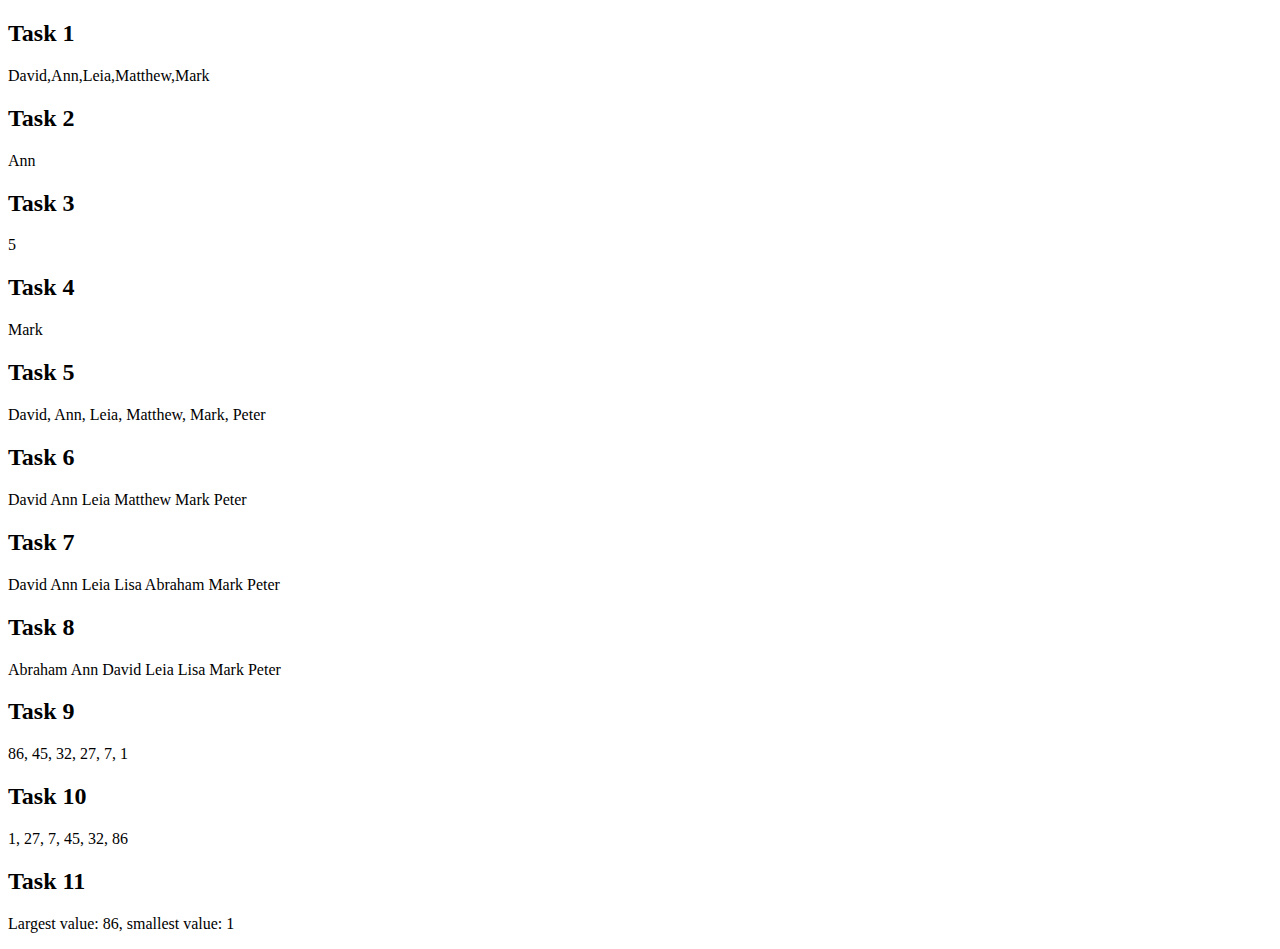
<file: array_exercise/index.html>
<!DOCTYPE html>
<html lang="en">
  <head>
    <meta charset="UTF-8" />
    <meta name="viewport" content="width=device-width, initial-scale=1.0" />
    <title>Document</title>
  </head>
  <body>
    <h2>Task 1</h2>
    <p id="task1"></p>

    <h2>Task 2</h2>
    <p id="task2"></p>

    <h2>Task 3</h2>
    <p id="task3"></p>

    <h2>Task 4</h2>
    <p id="task4"></p>

    <h2>Task 5</h2>
    <p id="task5"></p>

    <h2>Task 6</h2>
    <p id="task6"></p>

    <h2>Task 7</h2>
    <p id="task7"></p>

    <h2>Task 8</h2>
    <p id="task8"></p>

    <h2>Task 9</h2>
    <p id="task9"></p>

    <h2>Task 10</h2>
    <p id="task10"></p>

    <h2>Task 11</h2>
    <p id="task11"></p>

    <script src="app.js"></script>
  </body>
</html>
</file>
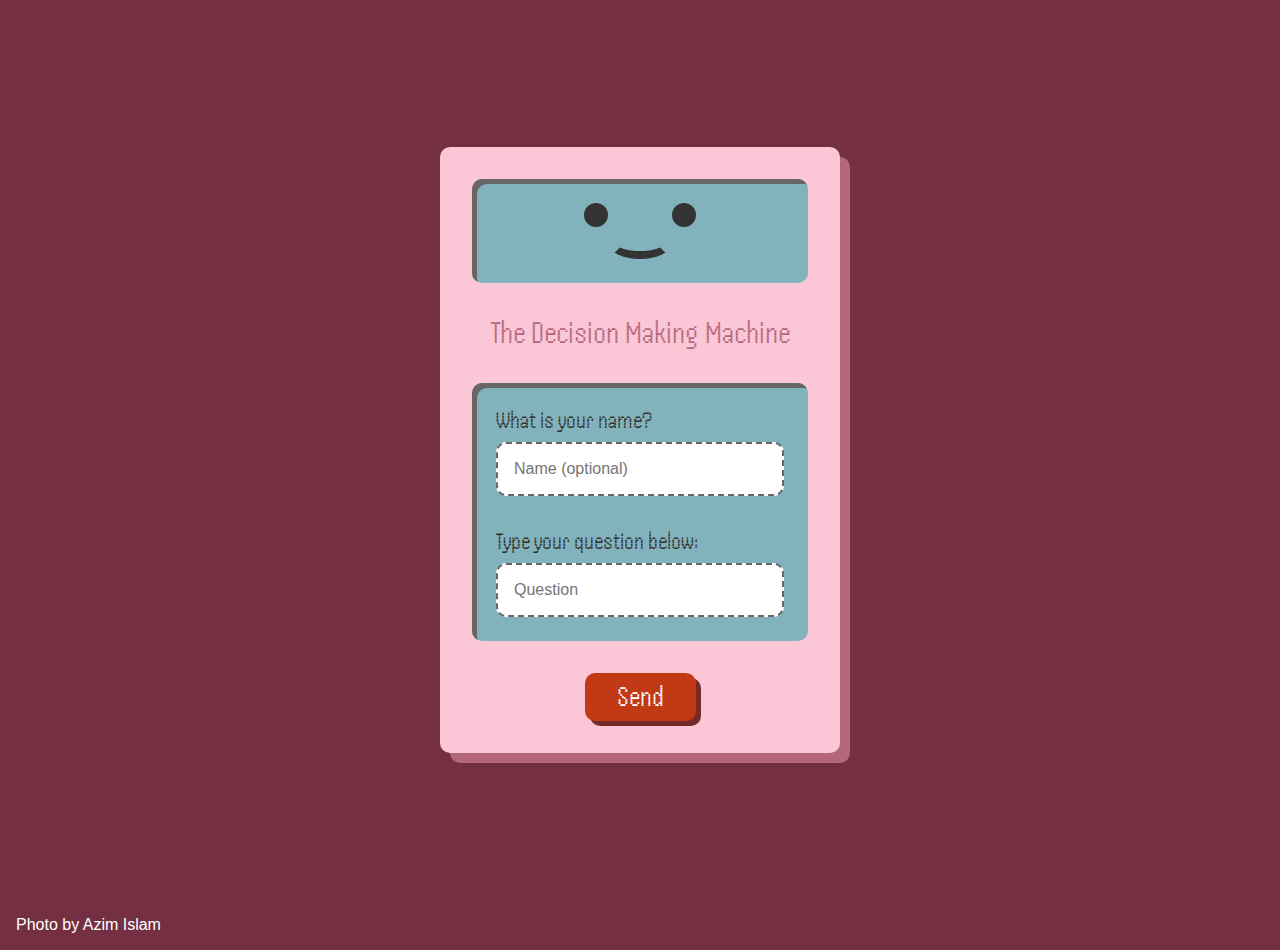
<file: decision_making_app/index.html>
<!DOCTYPE html>
<html lang="en">
  <head>
    <meta charset="UTF-8" />
    <meta name="viewport" content="width=device-width, initial-scale=1.0" />
    <title>Decision Making App</title>
    <!-- Google Fonts -->
    <link rel="preconnect" href="https://fonts.googleapis.com" />
    <link rel="preconnect" href="https://fonts.gstatic.com" crossorigin />
    <link
      href="https://fonts.googleapis.com/css2?family=Handjet:wght@500&display=swap"
      rel="stylesheet" />

    <!-- CSS -->
    <link rel="stylesheet" href="style.css" />
  </head>
  <body>
    <main>
      <!-- THE DECISION MAKING MACHINE -->
      <div class="machine">
        <div class="machine__screen face">
          <div class="face__eyes">
            <div class="face__eye"></div>
            <div class="face__eye"></div>
          </div>
          <div class="face__mouth">
            <div class="face__happy show-face"></div>
            <div class="face__sad"></div>
            <div class="face__neutral"></div>
          </div>
        </div>

        <h1 class="machine__title">The Decision Making Machine</h1>

        <div class="machine__screen questions">
          <div class="question">
            <label class="question__label" for="userName"
              >What is your name?</label
            >
            <input
              class="question__input"
              id="userName"
              type="text"
              placeholder="Name (optional)" />
          </div>

          <div class="question">
            <label class="question__label" for="userQuestion"
              >Type your question below:</label
            >
            <input
              class="question__input"
              id="userQuestion"
              type="text"
              placeholder="Question" />
          </div>
        </div>

        <div class="machine__screen decision">
          <p class="decision__greeting"></p>
          <p class="decision__summary"></p>
          <p class="decision__answer"></p>
        </div>

        <button class="machine__button" id="sendBtn">Send</button>
        <button class="machine__button" id="refreshBtn">New Question</button>
      </div>
    </main>

    <!-- FOOTER -->
    <footer>Photo by Azim Islam</footer>

    <!-- SCRIPT -->
    <script src="script.js"></script>
  </body>
</html>
</file>
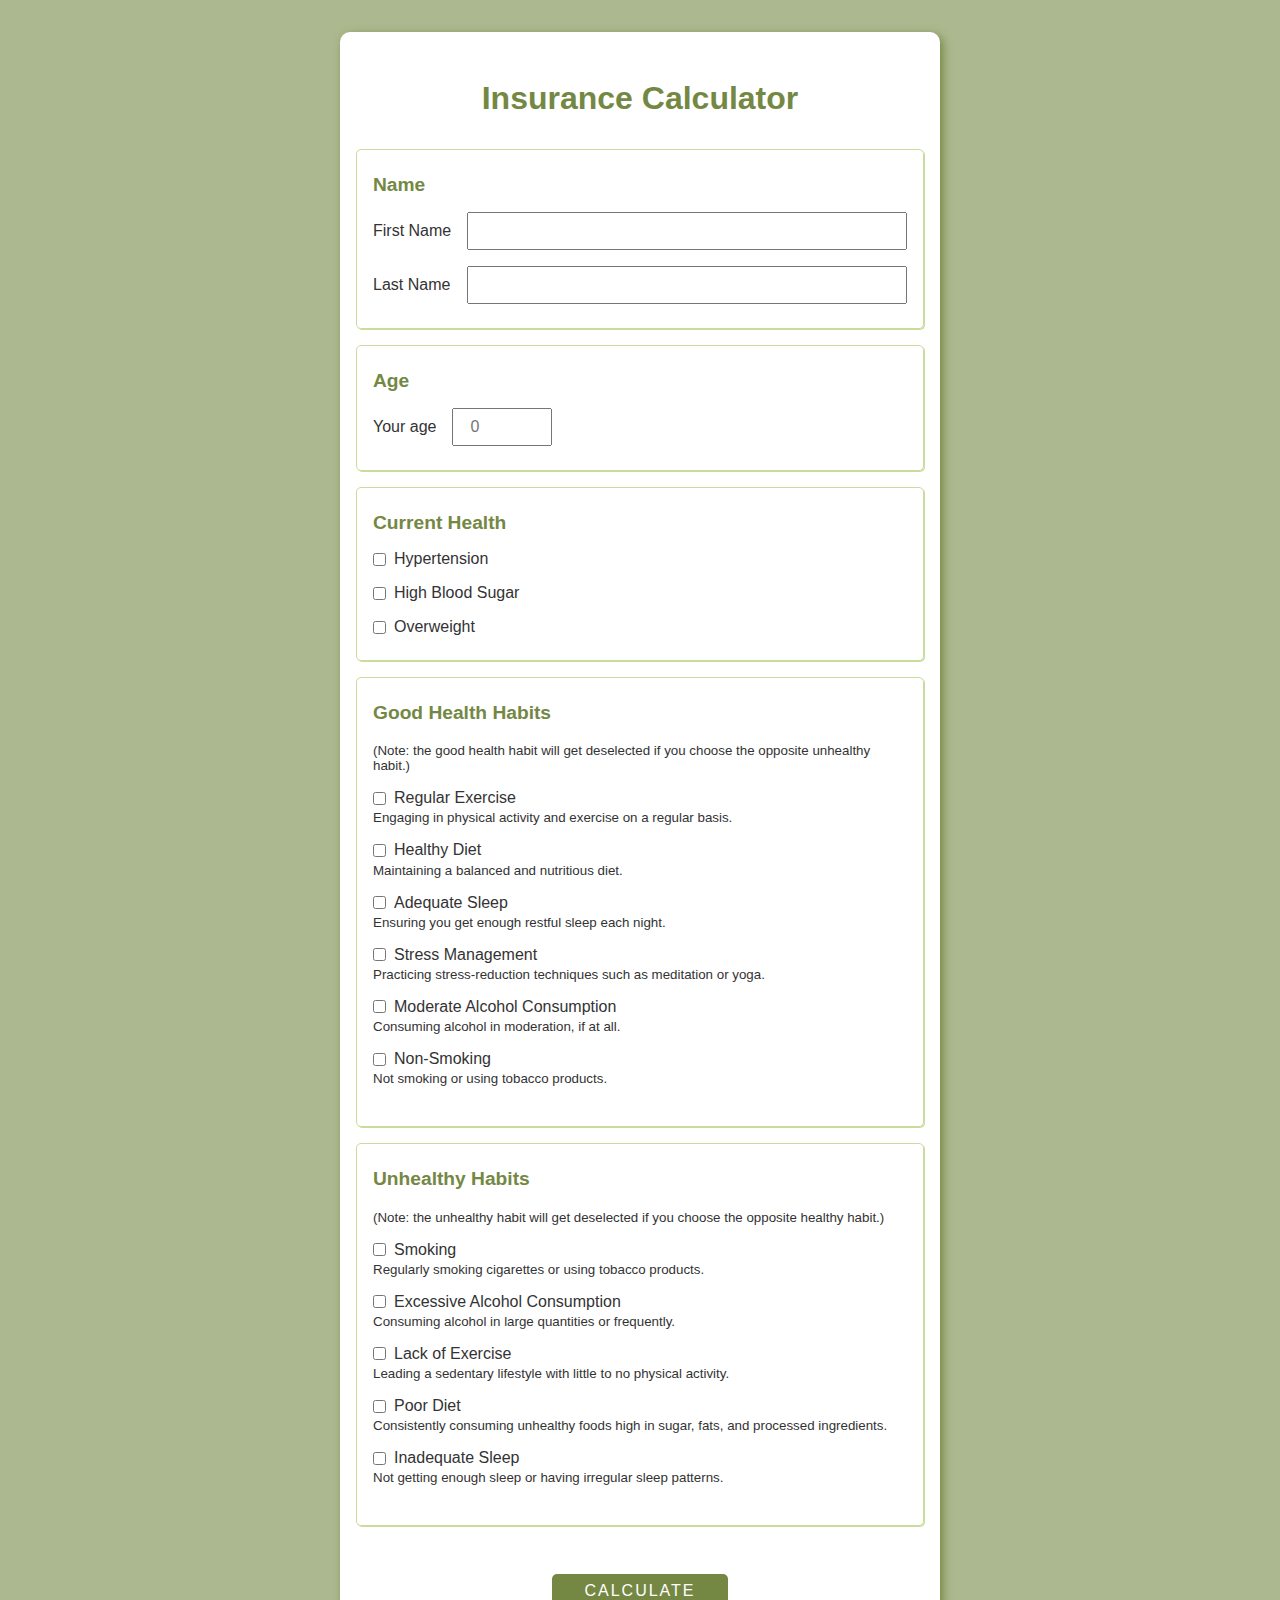
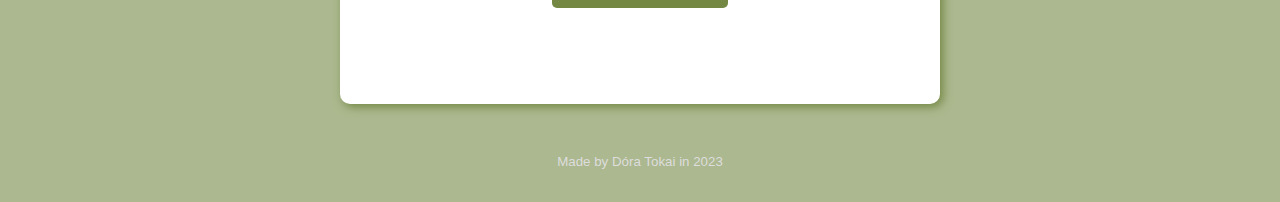
<file: insurance_app/index.html>
<!DOCTYPE html>
<html lang="en">
  <head>
    <meta charset="UTF-8" />
    <meta name="viewport" content="width=device-width, initial-scale=1.0" />
    <title>Insurance App</title>
    <link rel="stylesheet" href="style.css" />
  </head>
  <body>
    <section class="form-wrap">
      <h1 class="form-title">Insurance Calculator</h1>

      <form>
        <div class="form-group">
          <legend>Name</legend>
          <label for="firstName">First Name</label>
          <input type="text" name="firstName" id="firstName" />
          <label for="lastName">Last Name</label>
          <input type="text" name="lastName" id="lastName" />
        </div>

        <div class="form-group">
          <legend>Age</legend>
          <label for="age">Your age</label>
          <input
            type="number"
            name="age"
            id="age"
            min="0"
            max="120"
            placeholder="0" />
        </div>

        <div class="form-group">
          <legend>Current Health</legend>
          <input type="checkbox" name="currHealth" id="hypertension" />
          <label for="hypertension">Hypertension</label>
          <input type="checkbox" name="currHealth" id="highBloodSugar" />
          <label for="highBloodSugar">High Blood Sugar</label>
          <input type="checkbox" name="currHealth" id="overweight" />
          <label for="overweight">Overweight</label>
        </div>

        <div class="form-group">
          <legend>Good Health Habits</legend>
          <small
            >(Note: the good health habit will get deselected if you choose the
            opposite unhealthy habit.)</small
          >
          <input
            type="checkbox"
            name="healthyHabits"
            id="regularExercise"
            data-pair="0" />
          <label for="regularExercise">Regular Exercise</label>
          <small
            >Engaging in physical activity and exercise on a regular
            basis.</small
          >
          <input
            type="checkbox"
            name="healthyHabits"
            id="healthyDiet"
            data-pair="1" />
          <label for="healthyDiet">Healthy Diet</label>
          <small>Maintaining a balanced and nutritious diet.</small>
          <input
            type="checkbox"
            name="healthyHabits"
            id="adequateSleep"
            data-pair="2" />
          <label for="adequateSleep">Adequate Sleep</label>
          <small>Ensuring you get enough restful sleep each night.</small>
          <input type="checkbox" name="healthyHabits" id="stressManagement" />
          <label for="stressManagement">Stress Management</label>
          <small
            >Practicing stress-reduction techniques such as meditation or
            yoga.</small
          >
          <input
            type="checkbox"
            name="healthyHabits"
            id="moderateAlcohol"
            data-pair="3" />
          <label for="moderateAlcohol">Moderate Alcohol Consumption</label>
          <small>Consuming alcohol in moderation, if at all.</small>
          <input
            type="checkbox"
            name="healthyHabits"
            id="nonSmoking"
            data-pair="4" />
          <label for="nonSmoking">Non-Smoking</label>
          <small>Not smoking or using tobacco products.</small>
        </div>

        <div class="form-group">
          <legend>Unhealthy Habits</legend>
          <small
            >(Note: the unhealthy habit will get deselected if you choose the
            opposite healthy habit.)</small
          >
          <input
            type="checkbox"
            name="unhealthyHabits"
            id="smoking"
            data-pair="4" />
          <label for="smoking">Smoking</label>
          <small>Regularly smoking cigarettes or using tobacco products.</small>
          <input
            type="checkbox"
            name="unhealthyHabits"
            id="excessiveAlcohol"
            data-pair="3" />
          <label for="excessiveAlcohol">Excessive Alcohol Consumption</label>
          <small>Consuming alcohol in large quantities or frequently.</small>
          <input
            type="checkbox"
            name="unhealthyHabits"
            id="lackExercise"
            data-pair="0" />
          <label for="lackExercise">Lack of Exercise</label>
          <small
            >Leading a sedentary lifestyle with little to no physical
            activity.</small
          >
          <input
            type="checkbox"
            name="unhealthyHabits"
            id="poorDiet"
            data-pair="1" />
          <label for="poorDiet">Poor Diet</label>
          <small
            >Consistently consuming unhealthy foods high in sugar, fats, and
            processed ingredients.</small
          >
          <input
            type="checkbox"
            name="unhealthyHabits"
            id="inadequateSleep"
            data-pair="2" />
          <label for="inadequateSleep">Inadequate Sleep</label>
          <small
            >Not getting enough sleep or having irregular sleep patterns.
          </small>
        </div>

        <button id="submitBtn">Calculate</button>
      </form>

      <div id="resultBox">
        Your insurance score is:<span id="result"></span>
        <button id="reloadBtn">Retry</button>
      </div>
    </section>

    <footer><small>Made by Dóra Tokai in 2023</small></footer>
    <script src="app.js"></script>
  </body>
</html>
</file>
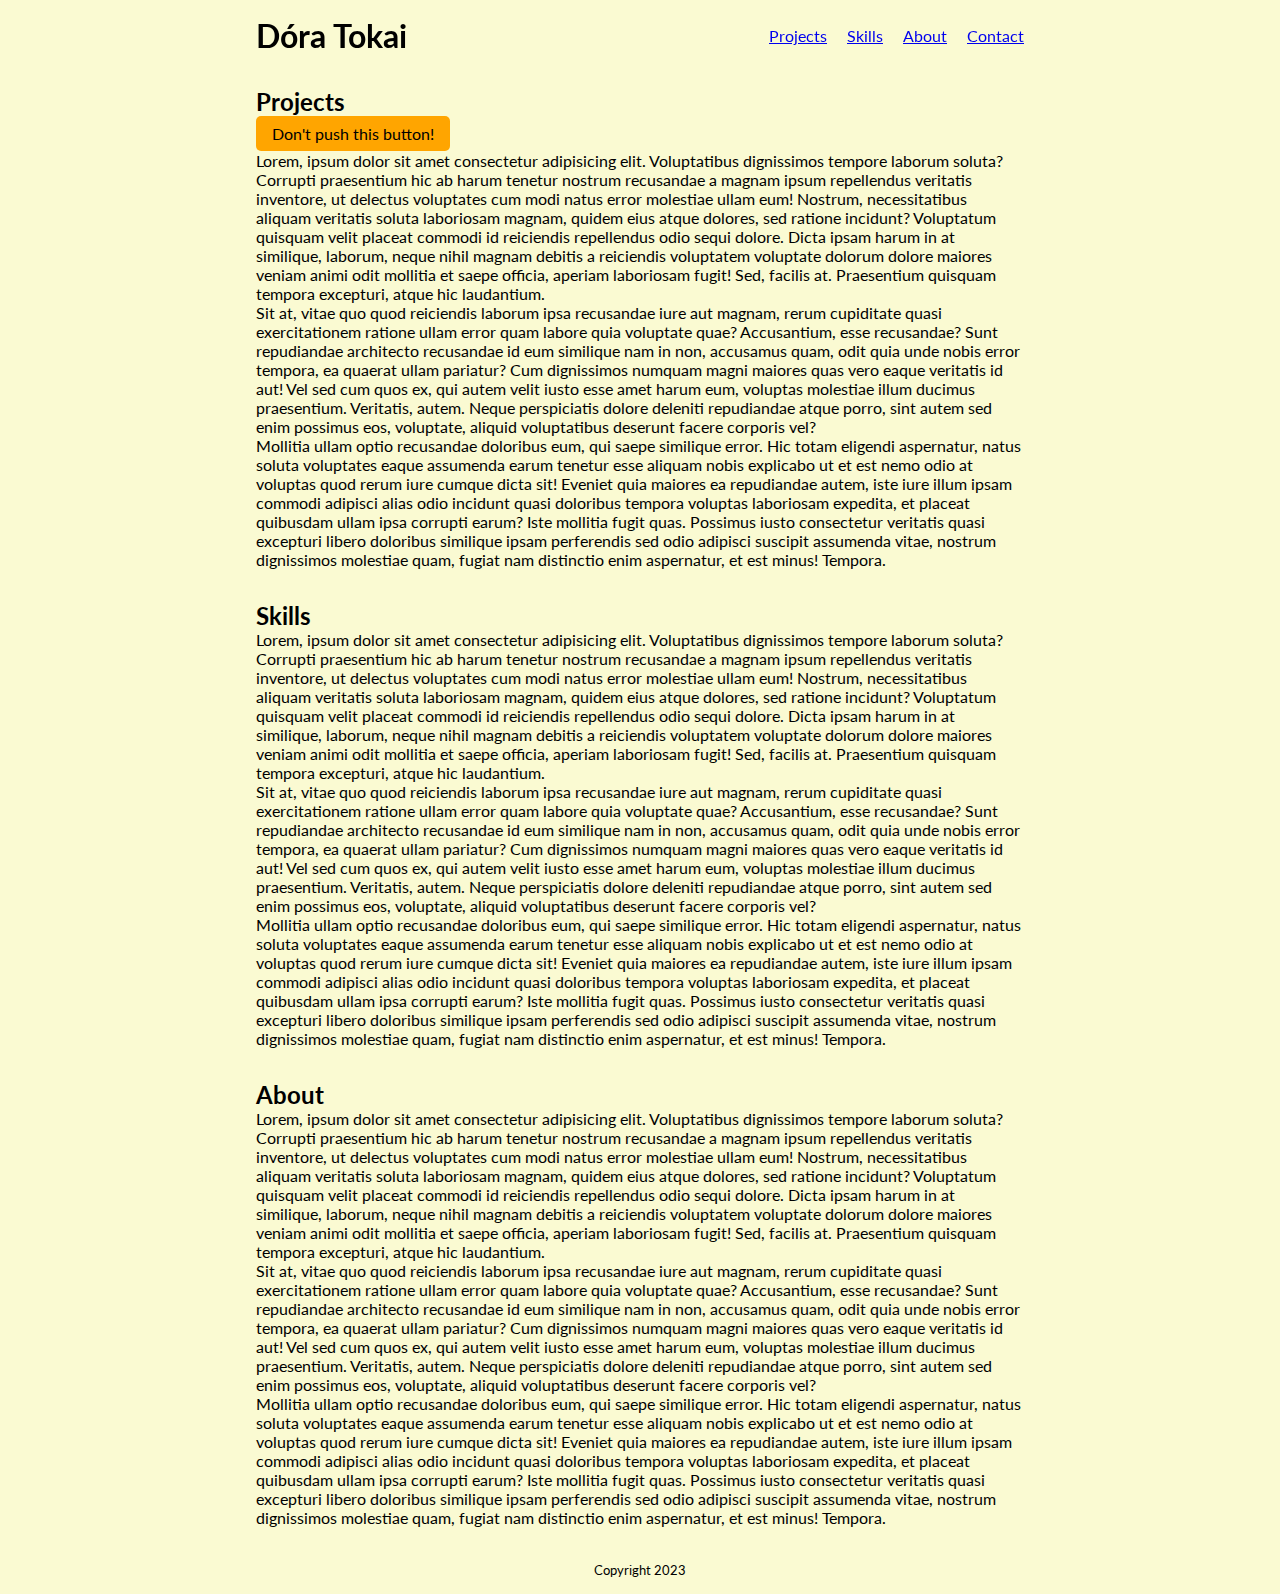
<file: js_tricks/index.html>
<!DOCTYPE html>
<html lang="en">
  <head>
    <meta charset="UTF-8" />
    <meta name="viewport" content="width=device-width, initial-scale=1.0" />
    <title>JavaScript Tricks</title>
    <link href="https://fonts.googleapis.com/css2?family=Material+Symbols+Outlined" rel="stylesheet" />
    <link rel="preconnect" href="https://fonts.googleapis.com" />
    <link rel="preconnect" href="https://fonts.gstatic.com" crossorigin />
    <link href="https://fonts.googleapis.com/css2?family=Lato:wght@400;700&display=swap" rel="stylesheet" />
    <link rel="stylesheet" href="style.css" />
  </head>
  <body>
    <header>
      <div class="header-wrap">
        <div id="logo"><h1>Dóra Tokai</h1></div>
        <nav>
          <button class="mobile"><span class="material-symbols-outlined"> menu </span></button>
          <ul>
            <li><a href="#projects">Projects</a></li>
            <li><a href="#skills">Skills</a></li>
            <li><a href="#about">About</a></li>
            <li><a href="#contact">Contact</a></li>
          </ul>
        </nav>
      </div>
    </header>

    <!-- MAIN -->
    <main>
      <section id="projects">
        <h2>Projects</h2>

        <!-- MODAL -->
        <button class="btn" id="modalButton">Don't push this button!</button>
        <div class="overlay">
          <div class="modal">
            <h2>Modal heading</h2>
            <p>
              Lorem ipsum dolor sit amet consectetur adipisicing elit. Qui sapiente ullam, harum sunt eum tempore esse perferendis at eius optio fugit atque voluptatibus, exercitationem hic id quam soluta maiores molestiae perspiciatis ipsam labore quaerat dignissimos! Aliquam eaque, voluptas autem
              sed qui hic, expedita nisi dolorum voluptatum rerum molestiae accusantium exercitationem veniam nihil dolorem deserunt nemo tempora iste suscipit adipisci quia, eveniet corrupti architecto. Suscipit alias ipsam consequatur et eius veniam laudantium cupiditate minima soluta, maiores
              recusandae inventore perferendis libero, neque porro vero placeat. Maxime quam rem ipsam minima non impedit cupiditate cumque quos modi, quod unde ducimus fugit, tempore molestias?
            </p>
            <button id="closeButton"><span class="material-symbols-outlined"> close </span></button>
          </div>
        </div>

        <p>
          Lorem, ipsum dolor sit amet consectetur adipisicing elit. Voluptatibus dignissimos tempore laborum soluta? Corrupti praesentium hic ab harum tenetur nostrum recusandae a magnam ipsum repellendus veritatis inventore, ut delectus voluptates cum modi natus error molestiae ullam eum! Nostrum,
          necessitatibus aliquam veritatis soluta laboriosam magnam, quidem eius atque dolores, sed ratione incidunt? Voluptatum quisquam velit placeat commodi id reiciendis repellendus odio sequi dolore. Dicta ipsam harum in at similique, laborum, neque nihil magnam debitis a reiciendis voluptatem
          voluptate dolorum dolore maiores veniam animi odit mollitia et saepe officia, aperiam laboriosam fugit! Sed, facilis at. Praesentium quisquam tempora excepturi, atque hic laudantium.
        </p>
        <p>
          Sit at, vitae quo quod reiciendis laborum ipsa recusandae iure aut magnam, rerum cupiditate quasi exercitationem ratione ullam error quam labore quia voluptate quae? Accusantium, esse recusandae? Sunt repudiandae architecto recusandae id eum similique nam in non, accusamus quam, odit quia
          unde nobis error tempora, ea quaerat ullam pariatur? Cum dignissimos numquam magni maiores quas vero eaque veritatis id aut! Vel sed cum quos ex, qui autem velit iusto esse amet harum eum, voluptas molestiae illum ducimus praesentium. Veritatis, autem. Neque perspiciatis dolore deleniti
          repudiandae atque porro, sint autem sed enim possimus eos, voluptate, aliquid voluptatibus deserunt facere corporis vel?
        </p>
        <p>
          Mollitia ullam optio recusandae doloribus eum, qui saepe similique error. Hic totam eligendi aspernatur, natus soluta voluptates eaque assumenda earum tenetur esse aliquam nobis explicabo ut et est nemo odio at voluptas quod rerum iure cumque dicta sit! Eveniet quia maiores ea repudiandae
          autem, iste iure illum ipsam commodi adipisci alias odio incidunt quasi doloribus tempora voluptas laboriosam expedita, et placeat quibusdam ullam ipsa corrupti earum? Iste mollitia fugit quas. Possimus iusto consectetur veritatis quasi excepturi libero doloribus similique ipsam
          perferendis sed odio adipisci suscipit assumenda vitae, nostrum dignissimos molestiae quam, fugiat nam distinctio enim aspernatur, et est minus! Tempora.
        </p>
      </section>
      <section id="skills">
        <h2>Skills</h2>
        <p>
          Lorem, ipsum dolor sit amet consectetur adipisicing elit. Voluptatibus dignissimos tempore laborum soluta? Corrupti praesentium hic ab harum tenetur nostrum recusandae a magnam ipsum repellendus veritatis inventore, ut delectus voluptates cum modi natus error molestiae ullam eum! Nostrum,
          necessitatibus aliquam veritatis soluta laboriosam magnam, quidem eius atque dolores, sed ratione incidunt? Voluptatum quisquam velit placeat commodi id reiciendis repellendus odio sequi dolore. Dicta ipsam harum in at similique, laborum, neque nihil magnam debitis a reiciendis voluptatem
          voluptate dolorum dolore maiores veniam animi odit mollitia et saepe officia, aperiam laboriosam fugit! Sed, facilis at. Praesentium quisquam tempora excepturi, atque hic laudantium.
        </p>
        <p>
          Sit at, vitae quo quod reiciendis laborum ipsa recusandae iure aut magnam, rerum cupiditate quasi exercitationem ratione ullam error quam labore quia voluptate quae? Accusantium, esse recusandae? Sunt repudiandae architecto recusandae id eum similique nam in non, accusamus quam, odit quia
          unde nobis error tempora, ea quaerat ullam pariatur? Cum dignissimos numquam magni maiores quas vero eaque veritatis id aut! Vel sed cum quos ex, qui autem velit iusto esse amet harum eum, voluptas molestiae illum ducimus praesentium. Veritatis, autem. Neque perspiciatis dolore deleniti
          repudiandae atque porro, sint autem sed enim possimus eos, voluptate, aliquid voluptatibus deserunt facere corporis vel?
        </p>
        <p>
          Mollitia ullam optio recusandae doloribus eum, qui saepe similique error. Hic totam eligendi aspernatur, natus soluta voluptates eaque assumenda earum tenetur esse aliquam nobis explicabo ut et est nemo odio at voluptas quod rerum iure cumque dicta sit! Eveniet quia maiores ea repudiandae
          autem, iste iure illum ipsam commodi adipisci alias odio incidunt quasi doloribus tempora voluptas laboriosam expedita, et placeat quibusdam ullam ipsa corrupti earum? Iste mollitia fugit quas. Possimus iusto consectetur veritatis quasi excepturi libero doloribus similique ipsam
          perferendis sed odio adipisci suscipit assumenda vitae, nostrum dignissimos molestiae quam, fugiat nam distinctio enim aspernatur, et est minus! Tempora.
        </p>
      </section>
      <section id="about">
        <h2>About</h2>
        <p>
          Lorem, ipsum dolor sit amet consectetur adipisicing elit. Voluptatibus dignissimos tempore laborum soluta? Corrupti praesentium hic ab harum tenetur nostrum recusandae a magnam ipsum repellendus veritatis inventore, ut delectus voluptates cum modi natus error molestiae ullam eum! Nostrum,
          necessitatibus aliquam veritatis soluta laboriosam magnam, quidem eius atque dolores, sed ratione incidunt? Voluptatum quisquam velit placeat commodi id reiciendis repellendus odio sequi dolore. Dicta ipsam harum in at similique, laborum, neque nihil magnam debitis a reiciendis voluptatem
          voluptate dolorum dolore maiores veniam animi odit mollitia et saepe officia, aperiam laboriosam fugit! Sed, facilis at. Praesentium quisquam tempora excepturi, atque hic laudantium.
        </p>
        <p>
          Sit at, vitae quo quod reiciendis laborum ipsa recusandae iure aut magnam, rerum cupiditate quasi exercitationem ratione ullam error quam labore quia voluptate quae? Accusantium, esse recusandae? Sunt repudiandae architecto recusandae id eum similique nam in non, accusamus quam, odit quia
          unde nobis error tempora, ea quaerat ullam pariatur? Cum dignissimos numquam magni maiores quas vero eaque veritatis id aut! Vel sed cum quos ex, qui autem velit iusto esse amet harum eum, voluptas molestiae illum ducimus praesentium. Veritatis, autem. Neque perspiciatis dolore deleniti
          repudiandae atque porro, sint autem sed enim possimus eos, voluptate, aliquid voluptatibus deserunt facere corporis vel?
        </p>
        <p>
          Mollitia ullam optio recusandae doloribus eum, qui saepe similique error. Hic totam eligendi aspernatur, natus soluta voluptates eaque assumenda earum tenetur esse aliquam nobis explicabo ut et est nemo odio at voluptas quod rerum iure cumque dicta sit! Eveniet quia maiores ea repudiandae
          autem, iste iure illum ipsam commodi adipisci alias odio incidunt quasi doloribus tempora voluptas laboriosam expedita, et placeat quibusdam ullam ipsa corrupti earum? Iste mollitia fugit quas. Possimus iusto consectetur veritatis quasi excepturi libero doloribus similique ipsam
          perferendis sed odio adipisci suscipit assumenda vitae, nostrum dignissimos molestiae quam, fugiat nam distinctio enim aspernatur, et est minus! Tempora.
        </p>
      </section>
    </main>

    <footer id="contact">
      <small>Copyright 2023</small>
      <button class="btn" id="backToTop"><span class="material-symbols-outlined"> arrow_upward </span></button>
    </footer>

    <script src="main.js"></script>
  </body>
</html>
</file>
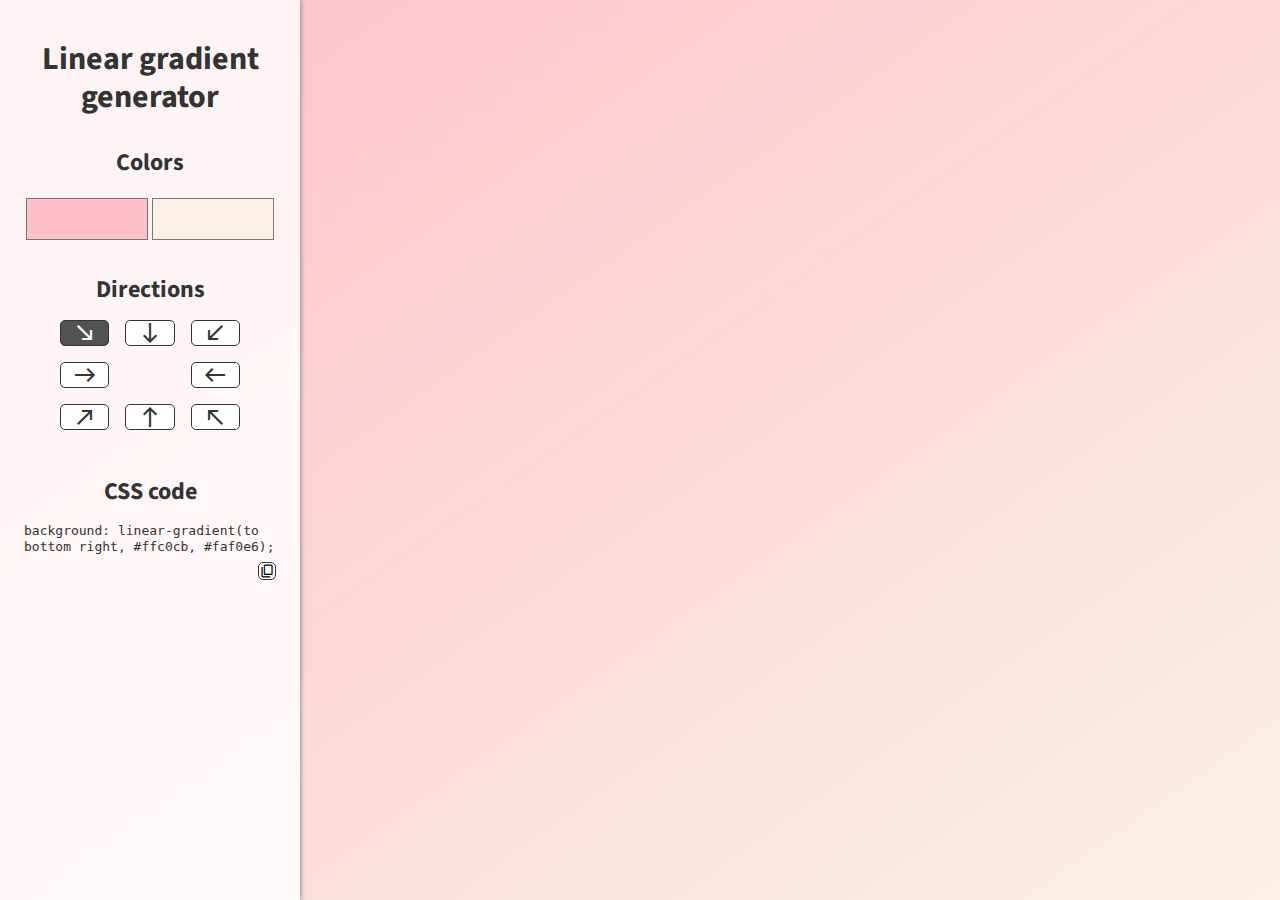
<file: linear_gradient_generator/index.html>
<!DOCTYPE html>
<html lang="en">
  <head>
    <meta charset="UTF-8" />
    <meta name="viewport" content="width=device-width, initial-scale=1.0" />
    <title>Linear Gradient Generator</title>

    <link href="https://fonts.googleapis.com/css2?family=Material+Symbols+Outlined" rel="stylesheet" />
    <link rel="preconnect" href="https://fonts.googleapis.com" />
    <link rel="preconnect" href="https://fonts.gstatic.com" crossorigin />
    <link href="https://fonts.googleapis.com/css2?family=Source+Sans+3&display=swap" rel="stylesheet" />
    <link rel="stylesheet" href="style.css" />
  </head>
  <body>
    <div class="wrapper">
      <h1>Linear gradient generator</h1>

      <form>
        <h2>Colors</h2>
        <div class="colors">
          <input type="color" name="color1" value="#ffc0cb" id="color1" />
          <input type="color" name="color2" value="#faf0e6" id="color2" />
        </div>

        <h2>Directions</h2>
        <div class="directions">
          <div class="direction">
            <input type="radio" name="direction" id="to_bottom_right" value="to bottom right" checked />
            <label for="to_bottom_right"><span class="material-symbols-outlined"> south_east </span></label>
          </div>

          <div class="direction">
            <input type="radio" name="direction" id="to_bottom" value="to bottom" />
            <label for="to_bottom"><span class="material-symbols-outlined"> south </span></label>
          </div>

          <div class="direction">
            <input type="radio" name="direction" id="to_bottom_left" value="to bottom left" />
            <label for="to_bottom_left"><span class="material-symbols-outlined"> south_west </span></label>
          </div>

          <div class="direction">
            <input type="radio" name="direction" id="to_right" value="to right" />
            <label for="to_right"><span class="material-symbols-outlined"> east </span></label>
          </div>

          <div class="direction">
            <!-- Empty for the grid layout -->
          </div>

          <div class="direction">
            <input type="radio" name="direction" id="to_left" value="to left" />
            <label for="to_left"><span class="material-symbols-outlined"> west </span></label>
          </div>

          <div class="direction">
            <input type="radio" name="direction" id="to_top_right" value="to top right" />
            <label for="to_top_right"><span class="material-symbols-outlined"> north_east </span></label>
          </div>

          <div class="direction">
            <input type="radio" name="direction" id="to_top" value="to top" />
            <label for="to_top"><span class="material-symbols-outlined"> north </span></label>
          </div>

          <div class="direction">
            <input type="radio" name="direction" id="to_top_left" value="to top left" />
            <label for="to_top_left"><span class="material-symbols-outlined"> north_west </span></label>
          </div>
        </div>
      </form>

      <h2>CSS code</h2>

      <code class="code" id="result">background: linear-gradient(to bottom right, #ffc0cb, #faf0e6);</code>
      <button id="copyBtn" onclick="copyContent()"><span class="material-symbols-outlined"> content_copy </span></button>
    </div>
    <script src="app.js"></script>
  </body>
</html>
</file>
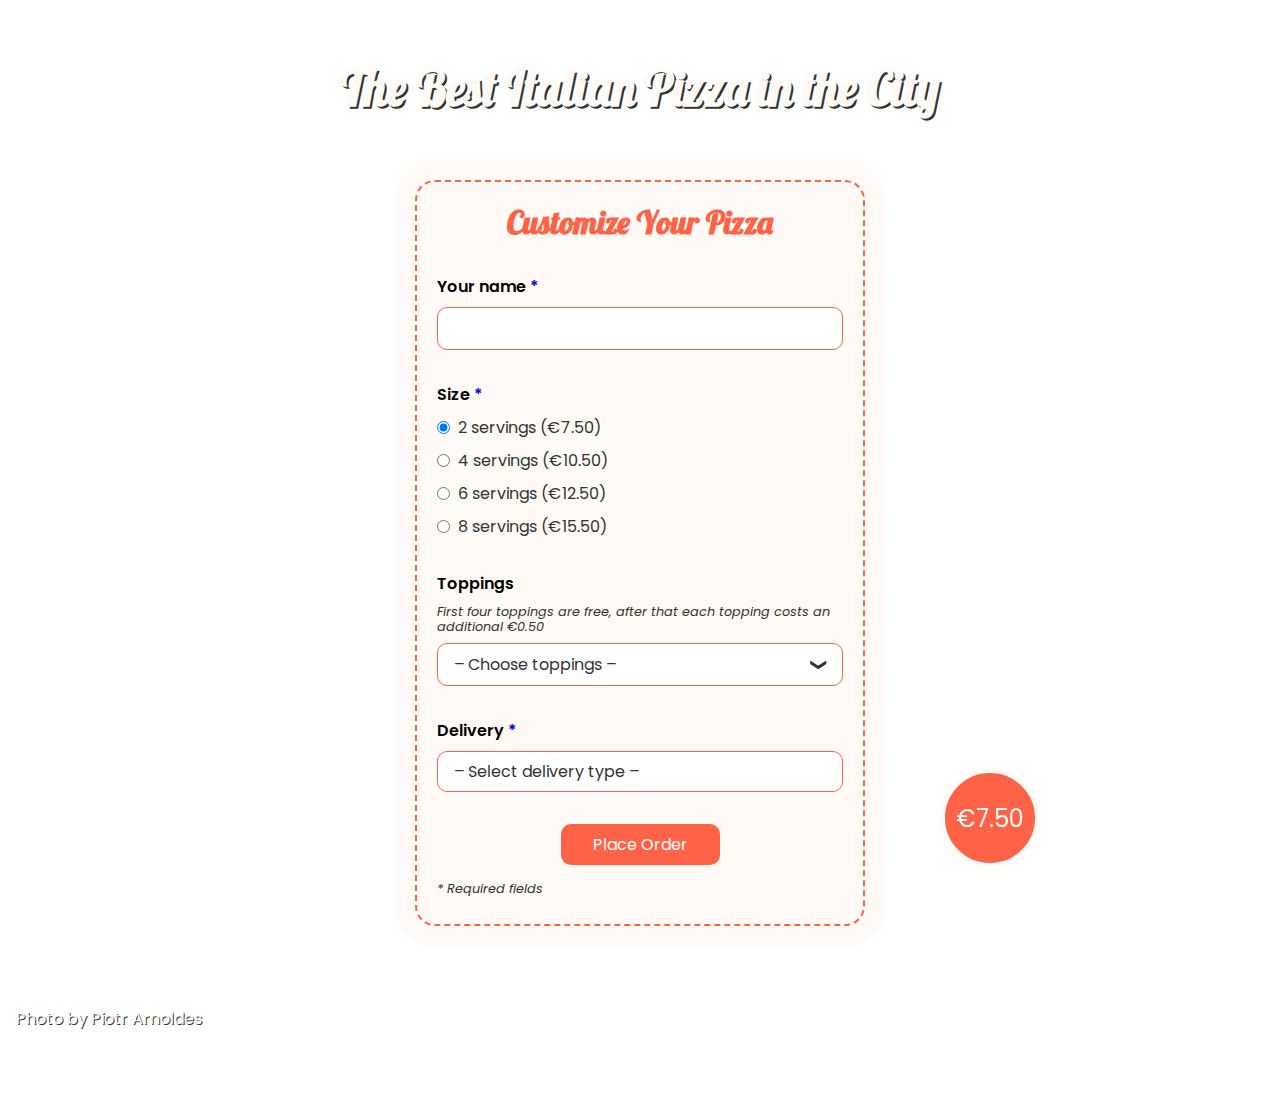
<file: pizza_order_app/index.html>
<!DOCTYPE html>
<html lang="en">
  <head>
    <meta charset="UTF-8" />
    <meta name="viewport" content="width=device-width, initial-scale=1.0" />
    <title>Pizza Order App</title>
    <link rel="preconnect" href="https://fonts.googleapis.com" />
    <link rel="preconnect" href="https://fonts.gstatic.com" crossorigin />
    <link
      href="https://fonts.googleapis.com/css2?family=Lobster&family=Poppins&display=swap"
      rel="stylesheet" />
    <link rel="stylesheet" href="style.css" />
  </head>
  <body>
    <h1 class="title">The Best Italian Pizza in the City</h1>

    <section class="order-form">
      <h2 class="order-title">Customize Your Pizza</h2>
      <form>
        <!-- Name -->
        <div class="form-group">
          <div class="form-grid form-grid--small">
            <label class="form-group__title" for="clientName"
              >Your name <a href="#footnote">*</a></label
            >
            <input type="text" name="clientName" id="clientName" />
          </div>
        </div>

        <!-- Size -->
        <div class="form-group">
          <legend class="form-group__title">
            Size <a href="#footnote">*</a>
          </legend>
          <div class="form-grid">
            <input type="radio" name="pizzaSize" id="size2" required checked />
            <label for="size2">2 servings (€7.50)</label>
            <input type="radio" name="pizzaSize" id="size4" />
            <label for="size4">4 servings (€10.50)</label>
            <input type="radio" name="pizzaSize" id="size6" />
            <label for="size6">6 servings (€12.50)</label>
            <input type="radio" name="pizzaSize" id="size8" />
            <label for="size8">8 servings (€15.50)</label>
          </div>
        </div>

        <!-- Toppings -->
        <div class="form-group">
          <legend class="form-group__title">Toppings</legend>
          <small
            >First four toppings are free, after that each topping costs an
            additional €0.50</small
          >
          <div class="tab">
            <input type="checkbox" id="tab-btn" />
            <label id="tab-label" for="tab-btn"
              >&ndash; Choose toppings &ndash;</label
            >

            <div class="form-grid tab-content">
              <input
                type="checkbox"
                name="topping"
                id="topMozzarella"
                value="Mozarella" />
              <label for="topMozzarella">Mozzarella</label>
              <input
                type="checkbox"
                name="topping"
                id="topParmesan"
                value="Parmesan" />
              <label for="topParmesan">Parmesan</label>
              <input
                type="checkbox"
                name="topping"
                id="topTomato"
                value="Tomato" />
              <label for="topTomato">Tomato</label>
              <input
                type="checkbox"
                name="topping"
                id="topBasil"
                value="Basil" />
              <label for="topBasil">Basil</label>
              <input
                type="checkbox"
                name="topping"
                id="topOregano"
                value="Oregano" />
              <label for="topOregano">Oregano</label>
              <input
                type="checkbox"
                name="topping"
                id="topOlives"
                value="Olives" />
              <label for="topOlives">Olives</label>
              <input
                type="checkbox"
                name="topping"
                id="topMushrooms"
                value="Mushrooms" />
              <label for="topMushrooms">Mushrooms</label>
              <input
                type="checkbox"
                name="topping"
                id="topArtichokes"
                value="Artichokes" />
              <label for="topArtichokes">Artichokes</label>
              <input
                type="checkbox"
                name="topping"
                id="topProsciutto"
                value="Prosciutto" />
              <label for="topProsciutto">Prosciutto</label>
              <input
                type="checkbox"
                name="topping"
                id="topSalami"
                value="Salami" />
              <label for="topSalami">Salami</label>
            </div>
          </div>
        </div>

        <!-- Delivery -->
        <div class="form-group">
          <div class="form-grid form-grid--small">
            <label class="form-group__title" for="deliveryOpt"
              >Delivery <a href="#footnote">*</a></label
            >
            <select name="deliveryOpt" id="deliveryOpt" required>
              <option value="" selected disabled>
                &ndash; Select delivery type &ndash;
              </option>
              <option value="deliveryHome">Delivery home (+ €5)</option>
              <option value="eatIn">Eat in</option>
              <option value="pickup">Pickup food</option>
            </select>
          </div>
        </div>

        <!-- Submit button -->
        <input id="submitBtn" type="submit" value="Place Order" />
      </form>

      <small id="footnote">* Required fields</small>
    </section>

    <div id="price">€7.50</div>

    <div class="order-summary">
      <h2></h2>
      <p></p>
      <h3></h3>
    </div>
    <button id="reloadBtn">New Order</button>

    <footer>Photo by Piotr Arnoldes</footer>
    <script src="app-solution.js"></script>
  </body>
</html>
</file>
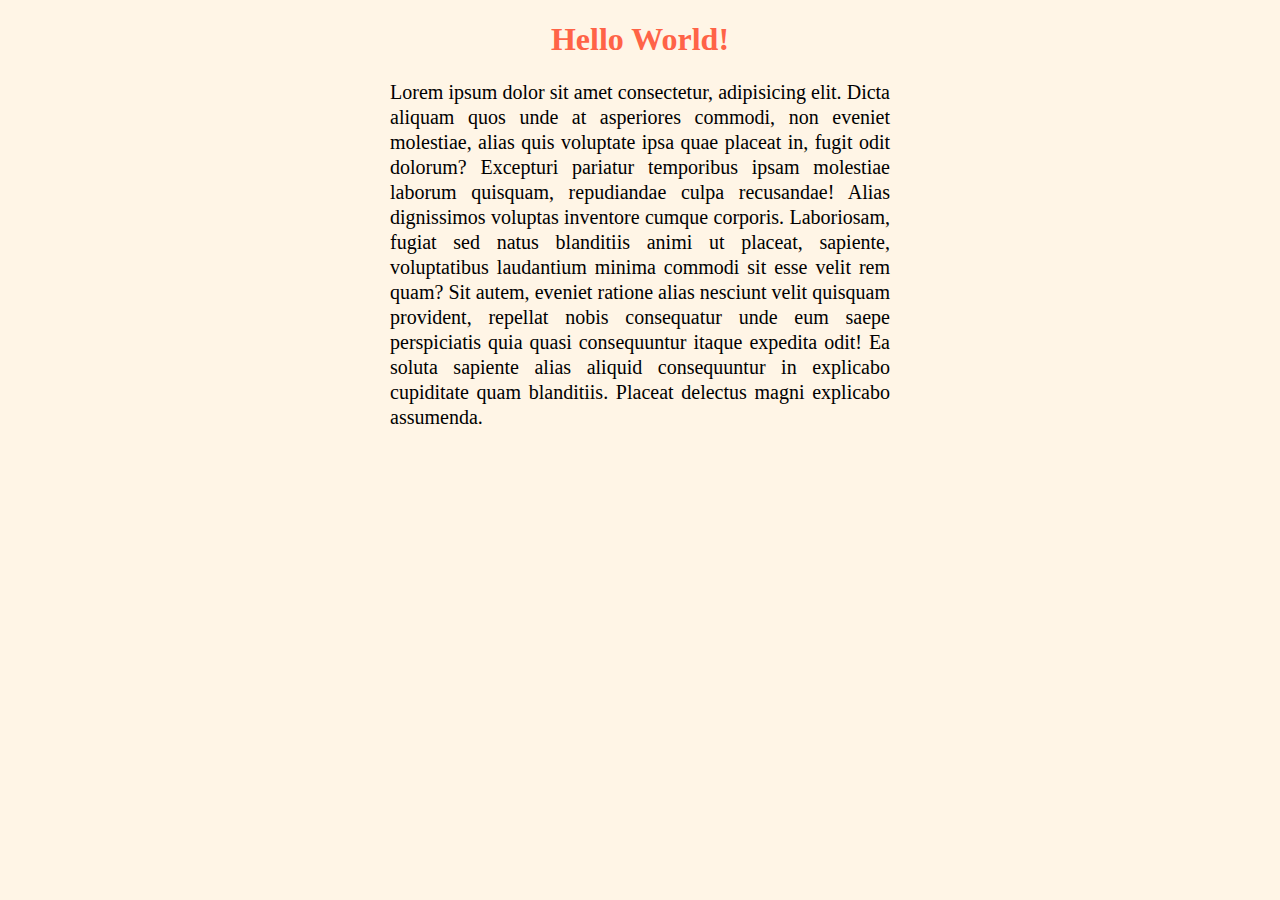
<file: task1/index.html>
<!DOCTYPE html>
<html lang="en">
  <head>
    <meta charset="UTF-8" />
    <meta name="viewport" content="width=device-width, initial-scale=1.0" />
    <title>Starting Project</title>
    <link rel="stylesheet" href="style.css" />
  </head>
  <body>
    <h1 class="title">Hello World!</h1>
    <p class="text">
      Lorem ipsum dolor sit amet consectetur, adipisicing elit. Dicta aliquam
      quos unde at asperiores commodi, non eveniet molestiae, alias quis
      voluptate ipsa quae placeat in, fugit odit dolorum? Excepturi pariatur
      temporibus ipsam molestiae laborum quisquam, repudiandae culpa recusandae!
      Alias dignissimos voluptas inventore cumque corporis. Laboriosam, fugiat
      sed natus blanditiis animi ut placeat, sapiente, voluptatibus laudantium
      minima commodi sit esse velit rem quam? Sit autem, eveniet ratione alias
      nesciunt velit quisquam provident, repellat nobis consequatur unde eum
      saepe perspiciatis quia quasi consequuntur itaque expedita odit! Ea soluta
      sapiente alias aliquid consequuntur in explicabo cupiditate quam
      blanditiis. Placeat delectus magni explicabo assumenda.
    </p>

    <!-- SCRIPT -->
    <script src="app.js"></script>
  </body>
</html>
</file>
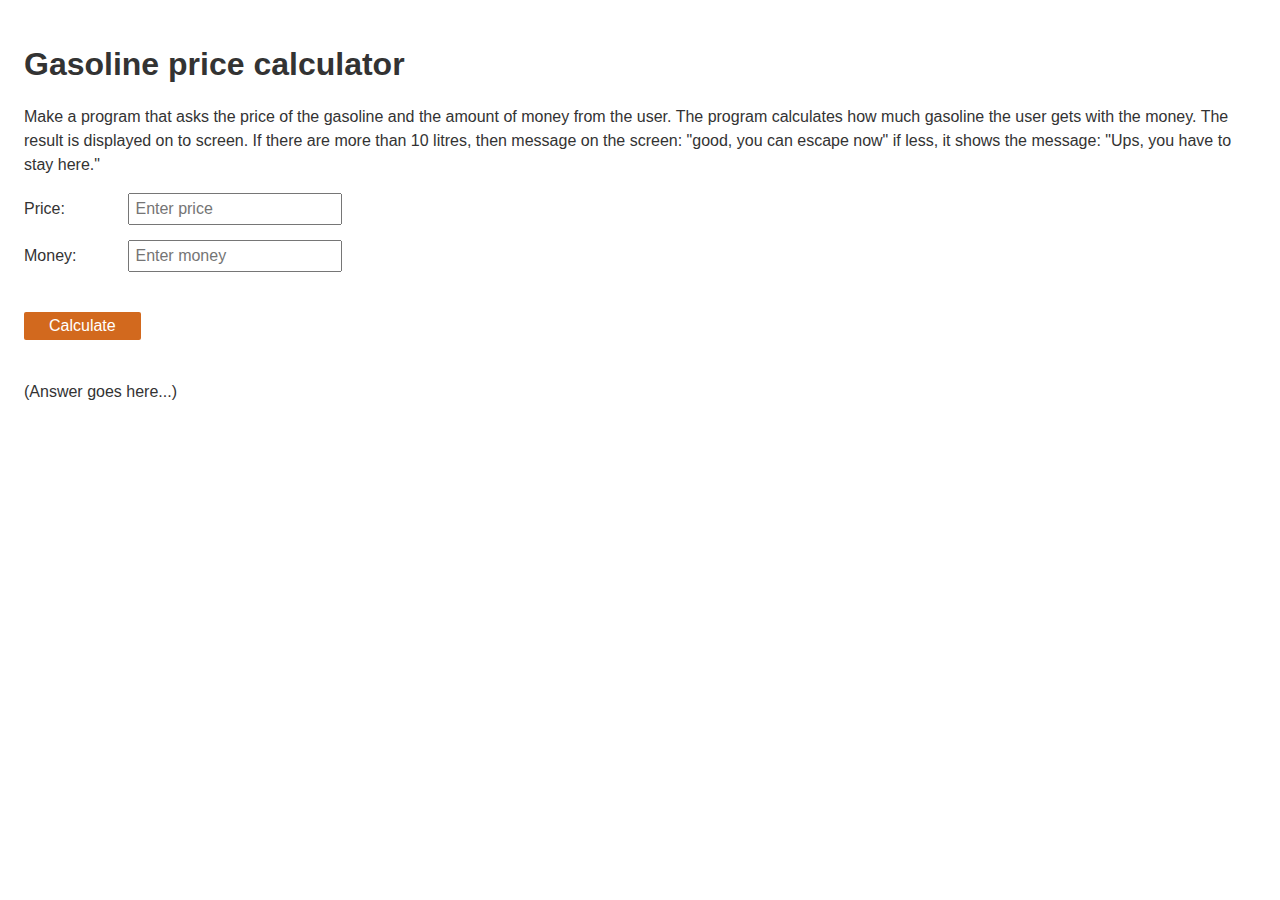
<file: task4/index.html>
<!DOCTYPE html>
<html lang="en">
  <head>
    <meta charset="UTF-8" />
    <meta name="viewport" content="width=device-width, initial-scale=1.0" />
    <title>Task Four</title>
    <link rel="stylesheet" href="style.css" />
  </head>
  <body>
    <h1>Gasoline price calculator</h1>

    <p>
      Make a program that asks the price of the gasoline and the amount of money
      from the user. The program calculates how much gasoline the user gets with
      the money. The result is displayed on to screen. If there are more than 10
      litres, then message on the screen: "good, you can escape now" if less, it
      shows the message: "Ups, you have to stay here."
    </p>

    <div class="input">
      <label for="price">Price:</label>
      <input id="price" type="number" min="0" placeholder="Enter price" />
    </div>

    <div class="input">
      <label for="money">Money:</label>
      <input id="money" type="number" min="0" placeholder="Enter money" />
    </div>

    <button onclick="calcGasoline()" class="submit-btn" type="submit">
      Calculate
    </button>

    <p id="answer">(Answer goes here...)</p>

    <script src="script.js"></script>
  </body>
</html>
</file>
<file: decision_making_app/style.css>
/* NAMED PROPERTIES */
:root {
  --border-radius: 10px;
  --font-display: "Handjet", cursive;
  --clr-main: #fbc7d6;
  --clr-main-shadow: #b3667c;
  --clr-shadow: #666;
  --clr-font: #333;
  --clr-screen: rgb(130, 178, 188);
  --clr-accent: rgb(193, 58, 21);
  --clr-light: #fff;
}

/* MINIMAL CSS RESET */
/* https://www.digitalocean.com/community/tutorials/css-minimal-css-reset */

html {
  box-sizing: border-box;
  font-size: 16px;
}

*,
*:before,
*:after {
  box-sizing: inherit;
}

body,
h1,
button,
input {
  margin: 0;
  padding: 0;
  font-family: Arial, Helvetica, sans-serif;
  font-weight: normal;
}

body {
  color: #333;
}

button,
input {
  border: none;
  background: none;
  color: inherit;
}

button {
  cursor: pointer;
}

/* STYLES */

body {
  min-height: 100vh;
  background-color: #742f42;
  background-image: url("https://images.pexels.com/photos/1210276/pexels-photo-1210276.jpeg?auto=compress&cs=tinysrgb&w=1260&h=750&dpr=2");
  background-attachment: fixed;
  background-position: center;
  background-repeat: no-repeat;
  background-size: cover;
}

main {
  display: flex;
  justify-content: center;
  align-items: center;
  min-height: 100vh;
  padding: 2rem 0;
}

/* THE DECISION MAKING MACHINE */

.machine {
  width: 90%;
  max-width: 400px;
  display: flex;
  flex-direction: column;
  align-items: center;
  gap: 2rem;
  padding: 2rem;
  border-radius: var(--border-radius);
  background-color: var(--clr-main);
  box-shadow: 10px 10px 0 var(--clr-main-shadow);
}

.machine__title {
  font-family: var(--font-display);
  color: var(--clr-main-shadow);
}

.machine__screen {
  width: 100%;
  padding: 1.5rem;
  border-radius: var(--border-radius);
  background-color: var(--clr-screen);
  box-shadow: inset 5px 5px 0 var(--clr-shadow);
}

.questions {
  display: flex;
  flex-direction: column;
  gap: 2rem;
}

.question {
  display: flex;
  flex-direction: column;
  gap: 0.5rem;
}

.question__label {
  font-family: var(--font-display);
  font-size: 1.5rem;
}

.question__input {
  padding: 1rem;
  border: 2px dashed var(--clr-shadow);
  border-radius: var(--border-radius);
  background-color: var(--clr-light);
  font-size: 1rem;
}

.machine__button {
  padding: 0.5rem 2rem;
  border-radius: var(--border-radius);
  background-color: var(--clr-accent);
  font-family: var(--font-display);
  font-size: 1.8rem;
  color: var(--clr-light);
  box-shadow: 5px 5px 0 rgb(119, 41, 41);
}
.machine__button:hover {
  box-shadow: 5px 5px 0 rgb(119, 41, 41), inset 0 0 1000px rgb(247, 114, 77);
}
.machine__button:active {
  transform: translate(5px, 5px);
  box-shadow: unset;
}

.decision__greeting,
.decision__summary {
  font-family: var(--font-display);
  font-size: 1.5rem;
}

.decision__answer {
  padding: 1rem 2rem;
  border-radius: var(--border-radius);
  background-color: #fff;
  font-family: var(--font-display);
  font-size: 2rem;
  color: var(--clr-main-shadow);
  box-shadow: 0 0 15px 5px #fff;
}

#sendBtn {
  display: block;
}
.decision {
  display: none;
}
#refreshBtn {
  display: none;
}

/* MACHINE FACE */

.face__eyes {
  display: flex;
  justify-content: center;
  gap: 4rem;
}
.face__eye {
  width: 1.5rem;
  height: 1.5rem;
  border-radius: 50%;
  background: var(--clr-font);
  animation: blink 6s forwards;
  animation-iteration-count: infinite;
}
@keyframes blink {
  0% {
    background: var(--clr-font);
  }

  2% {
    background: transparent;
  }

  3% {
    background: var(--clr-font);
  }
}

.face__mouth > * {
  display: none;
  width: 4rem;
  height: 2rem;
  margin: 0 auto;
  border: 8px solid var(--clr-screen);
}
.face__happy {
  border-bottom: 8px solid var(--clr-font);
  border-radius: 50%;
}
.face__sad {
  border-top: 8px solid var(--clr-font);
  border-radius: 50%;
}
.face__neutral {
  border-bottom: 8px solid var(--clr-font);
}
.show-face {
  display: block;
}

/* FOOTER */

footer {
  padding: 1rem;
  color: #fff;
}
</file>
<file: insurance_app/style.css>
* {
  margin: 0;
  padding: 0;
  box-sizing: border-box;
}

body {
  padding: 2rem 0;
  background-image: url("https://images.pexels.com/photos/3184292/pexels-photo-3184292.jpeg?auto=compress&cs=tinysrgb&w=1260&h=750&dpr=2");
  background-position: center;
  background-repeat: no-repeat;
  background-size: cover;
  font-family: Arial, sans-serif;
  font-size: 16px;
  color: #333;
  box-shadow: inset 0 0 0 4000px rgba(116, 136, 68, 0.6);
}

input,
button {
  font-family: inherit;
  font-size: inherit;
  color: inherit;
}

.form-wrap {
  max-width: 600px;
  margin: 0 auto;
  padding: 3rem 1rem;
  border-radius: 10px;
  background: #fff;
  box-shadow: 3px 3px 10px #748844;
}

.form-title {
  margin-bottom: 2rem;
  font-size: 2rem;
  color: #748844;
  text-align: center;
}

.form-group {
  display: grid;
  grid-template-columns: auto 1fr;
  align-items: center;
  margin-bottom: 1rem;
  padding: 1.5rem 1rem;
  border: 1px solid #c9dc9c;
  border-radius: 5px;
  box-shadow: 1px 1px 0 #c9dc9c;
}
.form-group legend,
.form-group small {
  grid-column: span 2;
}

.form-group legend {
  margin-bottom: 1rem;
  font-size: 1.2rem;
  font-weight: bold;
  color: #748844;
}

.form-group input[type="text"],
.form-group input[type="number"] {
  margin-left: 1rem;
  padding: 0.5rem 1rem;
}
.form-group input[type="text"]:first-of-type ~ label,
.form-group input[type="text"]:last-of-type {
  margin-top: 1rem;
}
.form-group input[type="number"] {
  justify-self: start;
}
.form-group input[type="checkbox"] {
  margin-right: 0.5rem;
}
.form-group small {
  margin-top: 0.2rem;
  margin-bottom: 1rem;
}
.form-group input[name="currHealth"]:not(:last-of-type),
.form-group input[name="currHealth"] ~ label:not(:last-of-type) {
  margin-bottom: 1rem;
}

#submitBtn,
#reloadBtn {
  display: block;
  padding: 0.5rem 2rem;
  border: none;
  border-radius: 5px;
  background-color: #748844;
  color: #fff;
  text-transform: uppercase;
  letter-spacing: 2px;
  cursor: pointer;
}
#submitBtn {
  margin: 3rem auto;
}
#reloadBtn {
  margin: 0 auto;
}
#submitBtn:hover,
#reloadBtn:hover {
  background-color: #4f6026;
}
#submitBtn:active,
#reloadBtn:active {
  transform: scale(0.9);
}

#resultBox {
  display: none;
  padding: 1rem;
  border-radius: 5px;
  background: #c9dc9c;

  color: #333;
  text-align: center;
}
#result {
  display: block;
  margin: 0.5rem 0;
  font-size: 4rem;
  font-weight: bold;
}

footer {
  margin-top: 3rem;
  color: #ddd;
  text-align: center;
}
</file>
<file: js_tricks/style.css>
* {
  margin: 0;
  padding: 0;
  box-sizing: border-box;
  -webkit-font-smoothing: antialiased;
  -moz-osx-font-smoothing: grayscale;
}

html {
  scroll-behavior: smooth;
}

body {
  background-color: lightgoldenrodyellow;
  font-family: "Lato", sans-serif;
}

.header-wrap,
section,
footer {
  max-width: 800px;
  margin: 0 auto;
  padding: 1rem;
}

section {
  scroll-margin-top: 60px;
}

footer {
  text-align: center;
}

header {
  position: sticky;
  top: 0;
}

.header-wrap {
  display: flex;
  justify-content: space-between;
  align-items: center;
}

.background {
  background-color: #fff;
}

nav ul li {
  display: inline-block;
  margin-left: 1rem;
  list-style-type: none;
}

.btn {
  border: none;
  border-radius: 5px;
  box-shadow: none;
  padding: 0.5rem 1rem;
  background-color: orange;
  font-family: inherit;
  font-size: inherit;
}

.mobile {
  display: none;
  border: none;
  background-color: transparent;
  box-shadow: none;
}

#backToTop {
  position: fixed;
  bottom: 2rem;
  right: 2rem;
  display: none;
}

/* MODAL */

.overlay {
  position: fixed;
  top: 0;
  left: 0;
  z-index: 100;
  display: none;
  justify-content: center;
  align-items: center;
  width: 100vw;
  height: 100vh;
  background: rgba(51, 51, 51, 0.9);
}

.overlay.visible {
  display: flex;
}

.modal {
  position: relative;
  max-width: 600px;
  margin: 2rem;
  padding: 1rem;
  border-radius: 5px;
  background: #fff;
}

.modal h2 {
  margin-bottom: 1rem;
}

#closeButton {
  position: absolute;
  top: 1rem;
  right: 1rem;
}

@media (max-width: 500px) {
  body {
    background-color: pink;
  }

  nav ul {
    display: none;
  }

  .mobile {
    display: block;
  }

  .btn {
    padding: 0.5rem;
  }

  #backToTop {
    bottom: 1rem;
    right: 1rem;
  }

  ul.responsive {
    position: absolute;
    left: 0;
    top: 70px;
    display: block;
    width: 100%;
    background-color: #fff;
  }

  ul.responsive li {
    display: block;
    margin: 1rem;
  }
}
</file>
<file: linear_gradient_generator/style.css>
* {
  margin: 0;
  padding: 0;
  box-sizing: border-box;
  -webkit-font-smoothing: antialiased;
  -moz-osx-font-smoothing: grayscale;
}

body {
  background-image: linear-gradient(to bottom right, #ffc0cb, #faf0e6);
  background-attachment: fixed;
  background-repeat: no-repeat;
  font-family: "Source Sans 3", sans-serif;
  color: #333;
  line-height: 1.2;
}

.wrapper {
  width: 80%;
  max-width: 300px;
  min-height: 100vh;
  padding: 2.5rem 1.5rem;
  background-color: rgba(255, 255, 255, 0.8);
  text-align: center;
  box-shadow: 0 0 5px #6c6c6c;
}

h2 {
  margin: 2rem 0 1rem;
}

form {
  padding-bottom: 1rem;
}

input,
label,
button {
  cursor: pointer;
}

.colors {
  display: flex;
}

input[type="color"] {
  background-color: transparent;
  border: none;
  box-shadow: none;
  width: 50%;
  height: 50px;
}

input[type="radio"] {
  display: none;
}

.directions {
  display: grid;
  grid-template-columns: repeat(3, 1fr);
  gap: 1rem;
  max-width: 180px;
  margin: 0 auto;
}

.direction:nth-child(5) {
  border: none;
}

.direction label {
  display: flex;
  justify-content: center;
  align-items: center;
  width: 100%;
  height: 100%;
  border: 1px solid #333;
  border-radius: 5px;
  background-color: #fff;
}
.direction label:hover {
  background: #e7e7e7;
}

input[type="radio"]:checked ~ label {
  background: #525252;
  color: #fff;
}

.code {
  display: block;
  text-align: left;
}

#copyBtn {
  display: flex;
  justify-content: center;
  align-items: center;
  margin-top: 0.5rem;
  margin-left: auto;
  border: 1px solid #333;
  border-radius: 5px;
  background: #fff;
}
#copyBtn span {
  font-size: 1rem;
}
</file>
<file: task1/style.css>
body {
  background-color: #fff5e6;
}

.title {
  color: tomato;
  text-align: center;
}

.text {
  margin: 0 auto;
  max-width: 50ch;
  font-size: 1.25rem;
  line-height: 1.25;
  text-align: justify;
}
</file>
<file: task4/style.css>
body {
  padding: 1rem;
  font-family: Verdana, Geneva, Tahoma, sans-serif;
  color: #333;
  line-height: 1.5;
}

h1 {
  line-height: 1.2;
}

.input {
  margin: 15px 0;
}
.input label,
.input input {
  display: inline-block;
  width: 100px;
}
.input input {
  width: 200px;
  padding: 5px;
}

.input input,
.submit-btn {
  font-family: inherit;
  font-size: inherit;
}

.submit-btn {
  display: block;
  margin: 40px 0;
  padding: 5px 25px;
  background: chocolate;
  border: none;
  border-radius: 2px;
  color: white;
  cursor: pointer;
}
.submit-btn:hover {
  box-shadow: inset 0 0 1000px rgba(114, 4, 4, 0.4);
}
.submit-btn:active {
  transform: translateY(2px);
}
</file>
<file: pizza_order_app/style.css>
/* VARIABLES */
:root {
  --font-base: "Poppins", sans-serif;
  --font-display: "Lobster", cursive;

  --clr-light: #fffaf5;
  --clr-accent: tomato;
  --clr-font: #333;
}

/* BASIC STYLES AND RESET */
* {
  margin: 0;
  padding: 0;
  box-sizing: border-box;
  font-size: 16px;
}

a {
  text-decoration: none;
}

body {
  min-height: 100vh;
  padding: 1rem 1rem 4rem;
  /* Photo by Piotr Arnoldes: https://www.pexels.com/photo/delicious-pizza-with-champignon-slices-on-melted-cheese-6493561/ */
  background-image: url("https://images.pexels.com/photos/6493561/pexels-photo-6493561.jpeg");
  background-attachment: fixed;
  background-position: right center;
  background-repeat: no-repeat;
  background-size: cover;
  font-family: var(--font-base);
  color: var(--clr-font);
}

input,
select,
option {
  font-family: inherit;
  color: inherit;
}

/* TITLE */

.title {
  padding: 3rem 0;
  font-family: var(--font-display);
  font-size: 3rem;
  color: var(--clr-light);
  text-align: center;
  text-shadow: 2px 2px 0 var(--clr-font);
  line-height: 1;
}

/* PRICE TAG */

#price {
  position: fixed;
  bottom: 2rem;
  right: 1rem;
  display: flex;
  justify-content: center;
  align-items: center;
  width: 100px;
  height: 100px;
  border: 5px solid var(--clr-light);
  border-radius: 50%;
  background-color: var(--clr-accent);
  font-size: 1.5rem;
  color: var(--clr-light);
}

@media screen and (max-width: 650px) {
  #price {
    width: 80px;
    height: 80px;
    font-size: 1rem;
  }
}
@media screen and (min-width: 850px) {
  #price {
    right: calc(50vw - 400px);
  }
}

/* ORDER FORM */

.order-form,
.order-summary {
  width: 90%;
  max-width: 450px;
  margin: 20px auto;
  padding: 20px;
  background-color: var(--clr-light);
  border: 2px dashed var(--clr-accent);
  border-radius: 20px;
  box-shadow: 0 0 0 20px var(--clr-light);
}

.order-title {
  margin-bottom: 2rem;
  font-family: var(--font-display);
  font-size: 2rem;
  color: var(--clr-accent);
  text-align: center;
}

.form-group {
  width: 100%;
  margin-bottom: 2rem;
}

.form-grid {
  display: grid;
  grid-template-columns: auto 1fr;
  gap: 0.5rem;
  align-items: center;
}
.form-grid--small {
  grid-template-columns: 1fr;
}

.form-group__title {
  font-weight: 600;
  color: black;
}

.form-group legend {
  margin-bottom: 0.5rem;
}

.form-group input[type="text"] {
  padding: 0.5rem 1rem;
  border: 1px solid var(--clr-accent);
  border-radius: 10px;

  background-color: white;
}

.form-group select {
  padding: 0.5rem 1rem;
  border: 1px solid var(--clr-accent);
  border-radius: 10px;
  background-color: white;
  appearance: none;
}

.order-form small {
  display: block;
  margin-bottom: 0.5rem;
  font-size: 0.8rem;
  font-style: italic;
  line-height: 1.2;
}

#submitBtn,
#reloadBtn {
  display: block;
  margin: 0 auto;
  padding: 0.5rem 2rem;
  background-color: var(--clr-accent);
  border: none;
  border-radius: 10px;
  color: white;
  cursor: pointer;
}
#submitBtn:hover:enabled,
#reloadBtn:hover {
  box-shadow: inset 0 0 0 1000px #c2412a;
}
#submitBtn:active:enabled,
#reloadBtn:active {
  transform: scale(0.95);
}
#submitBtn:disabled {
  background-color: var(--clr-light);
  color: var(--clr-font);
  border: 1px solid var(--clr-font);
  cursor: not-allowed;
}

#reloadBtn {
  display: none;
  margin-top: 4rem;
  border: 2px solid var(--clr-light);
}

#footnote {
  margin-top: 1rem;
}

/* ACCORDION */

.tab {
  overflow: hidden;
}

#tab-btn {
  position: absolute;
  z-index: -200;
}

.tab > label {
  position: relative;
  display: block;
  padding: 0.5rem 1rem;
  border: 1px solid var(--clr-accent);
  border-radius: 10px;
  background-color: white;
  cursor: pointer;
}
.tab > label::after {
  content: "\276F";
  position: absolute;
  right: 1rem;
  transform: rotate(90deg);
}

.tab-content {
  max-height: 0;
  padding: 0 1rem;
  background-color: white;
}

#tab-btn:checked ~ .tab-content {
  max-height: 100vh;
  padding: 0.5rem 1rem;
  border: 1px solid var(--clr-accent);
  border-top: none;
  border-bottom-right-radius: 10px;
  border-bottom-left-radius: 10px;
}
#tab-btn:checked ~ label {
  border-bottom: none;
  border-bottom-right-radius: 0;
  border-bottom-left-radius: 0;
}
#tab-btn:checked ~ label::after {
  transform: rotate(-90deg);
}

/* ORDER SUMMARY */

.order-summary {
  /* Container style is given above with .order-form */
  display: none;
  margin-top: 80px;
}

.order-summary h2 {
  /* This element is created in JS */
  margin-bottom: 1rem;
  font-size: 1.5rem;
  color: var(--clr-accent);
}

/* This element is created in JS */
.order-summary h3 {
  margin-top: 1rem;
  font-size: 1.2rem;
}

/* FOOTER */

footer {
  margin-top: 5rem;
  color: var(--clr-light);
  text-shadow: 1px 1px 0 var(--clr-font);
}
</file>
